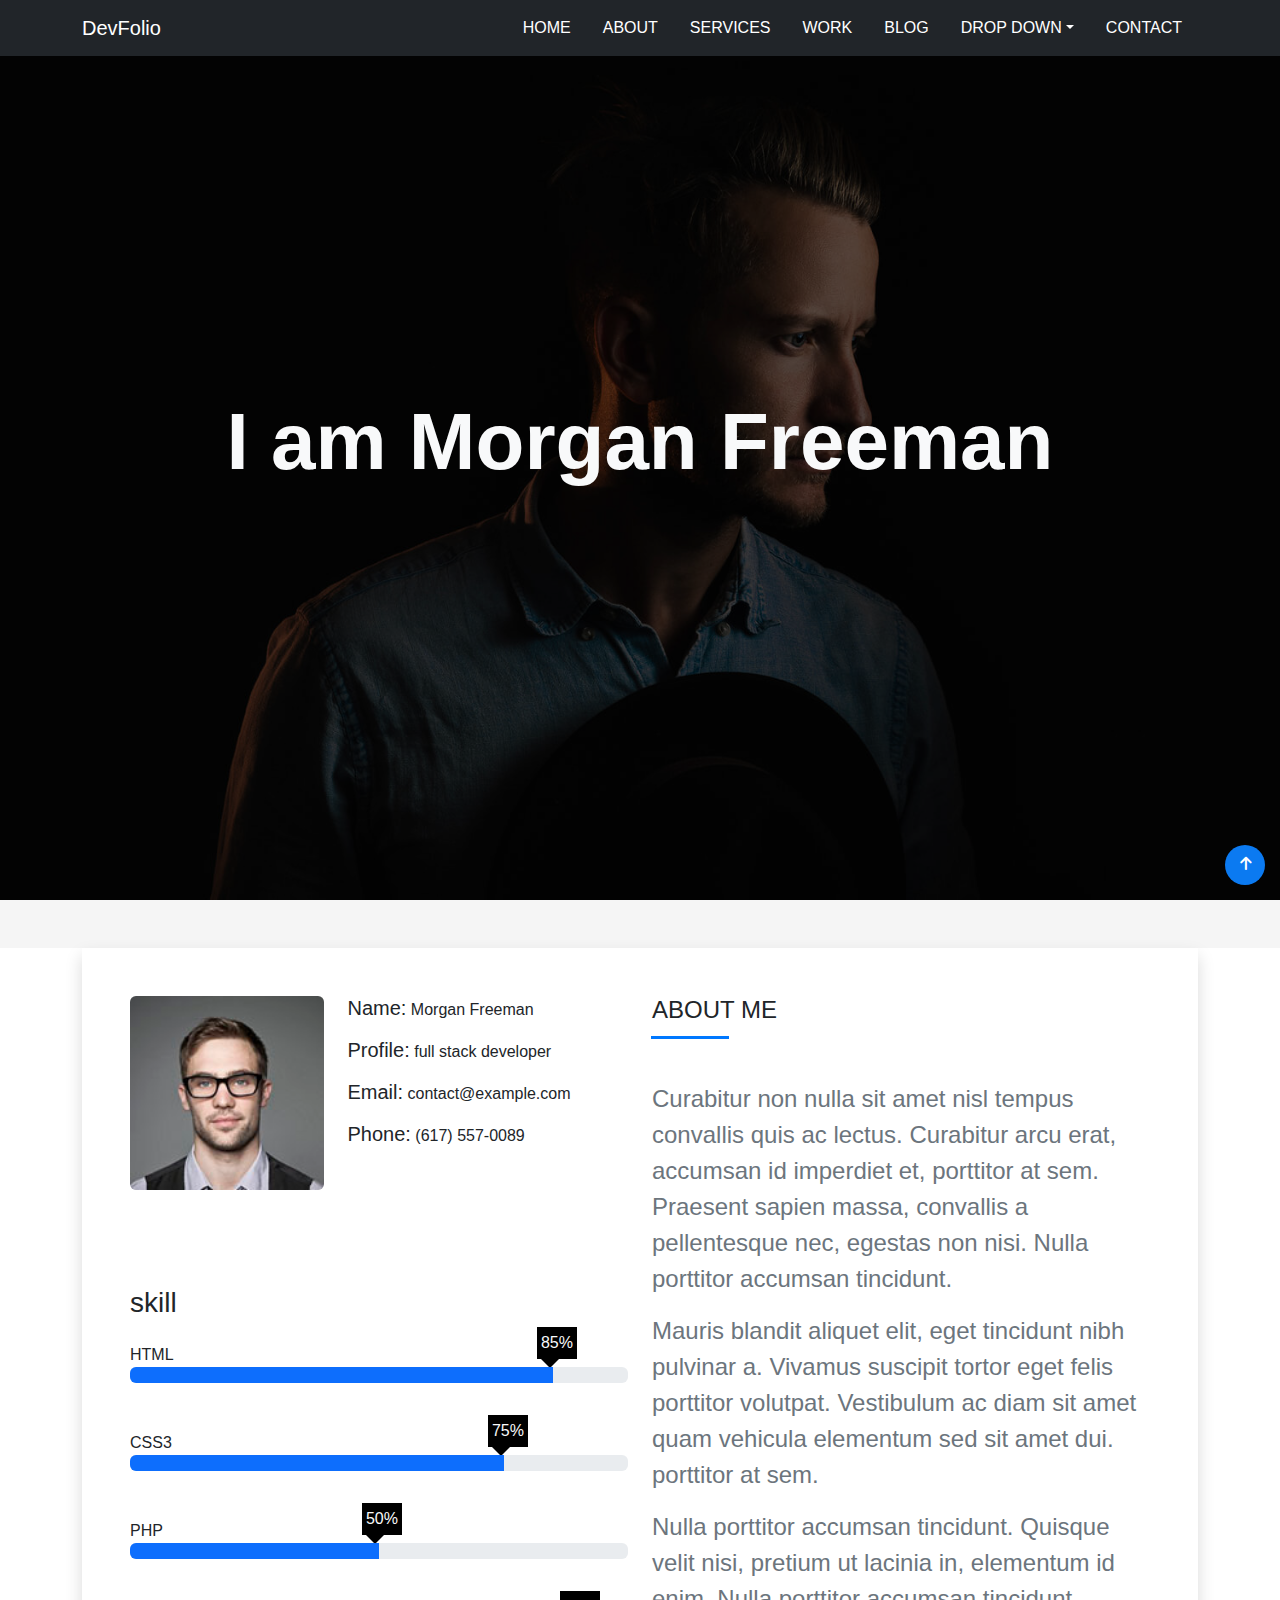
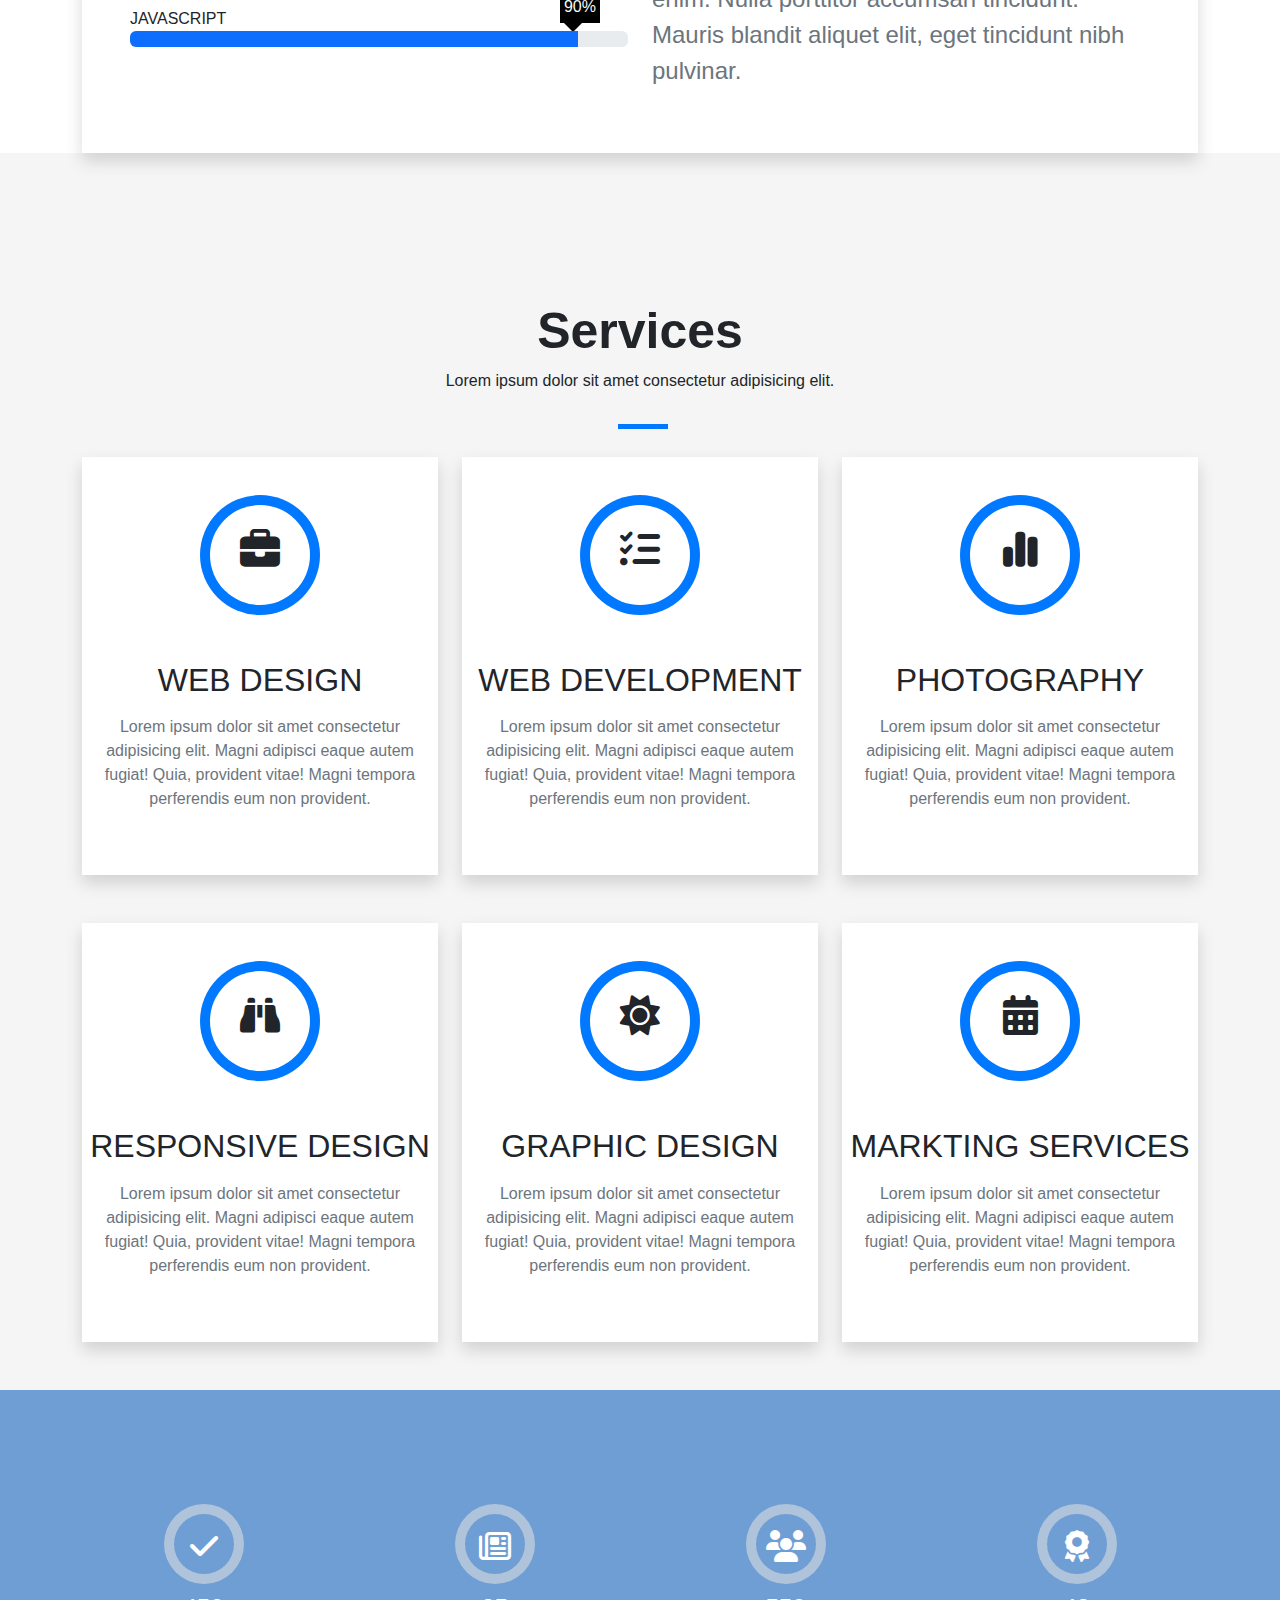
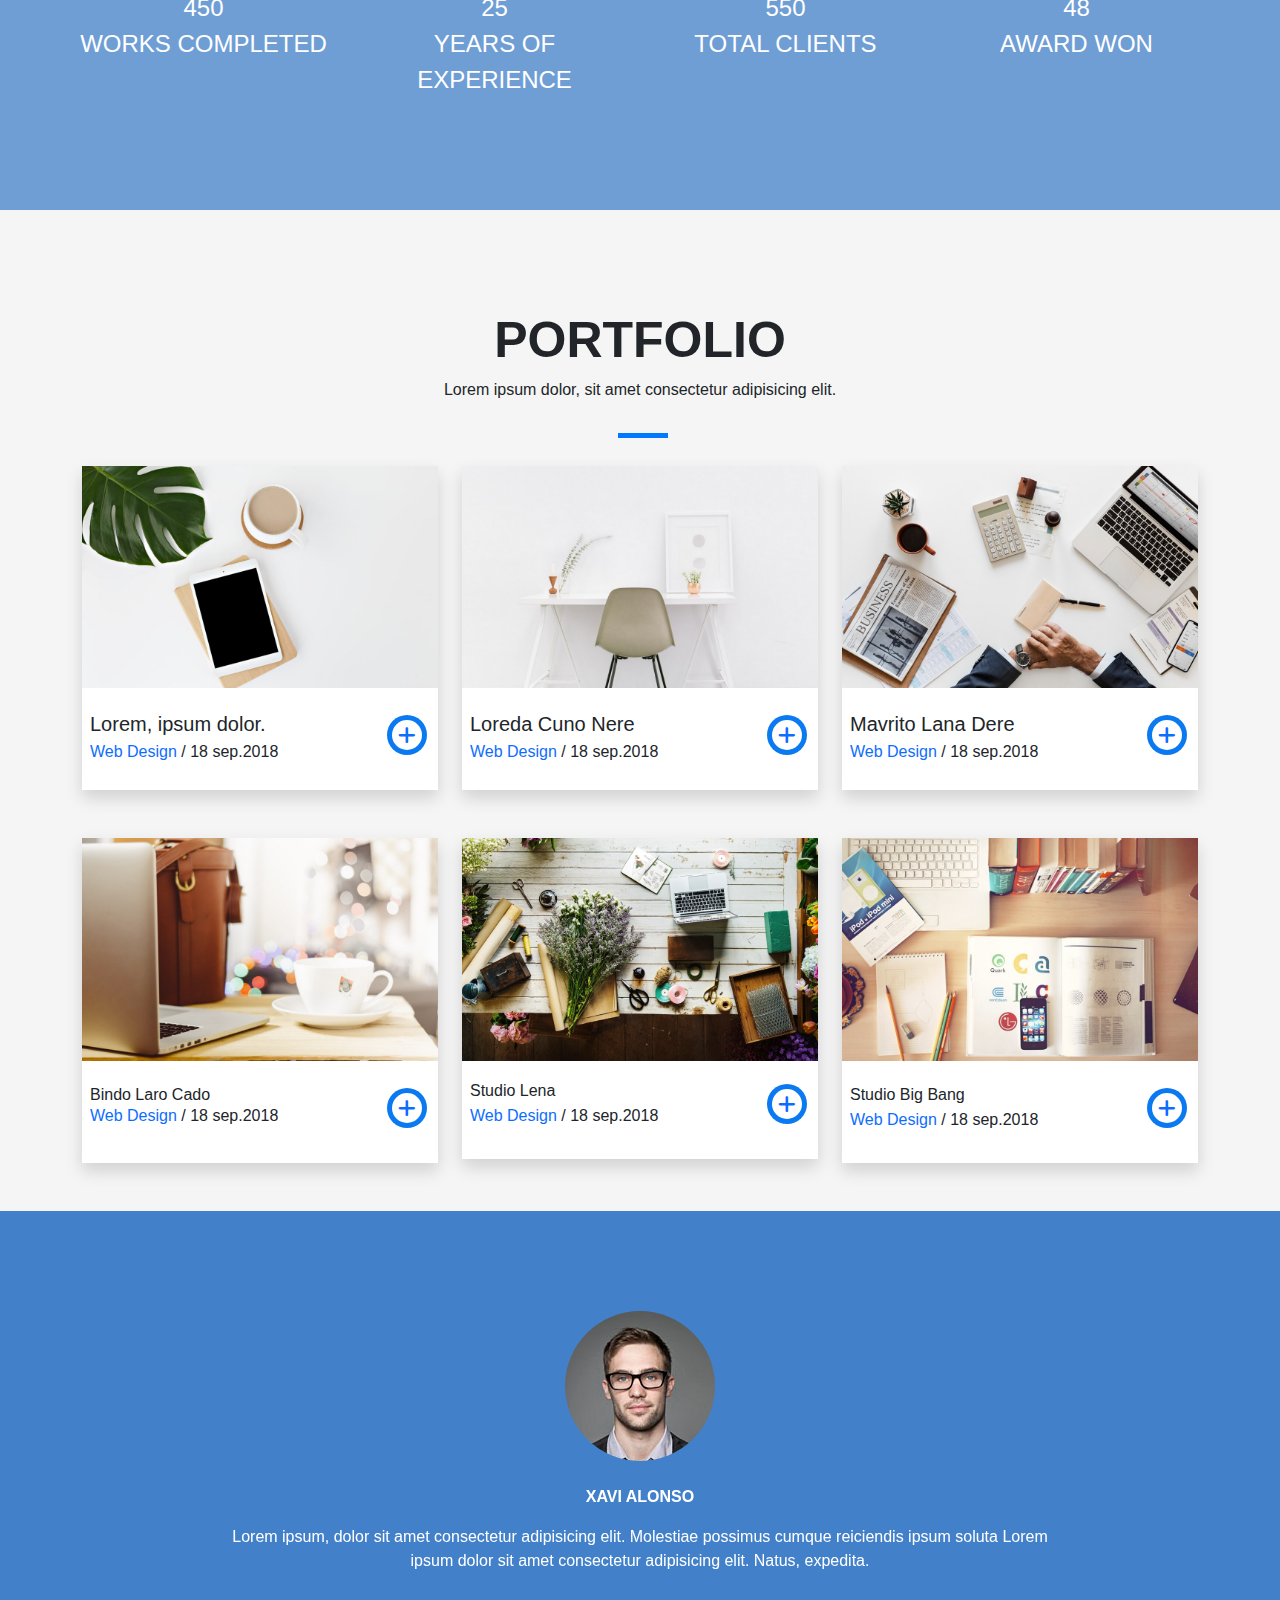
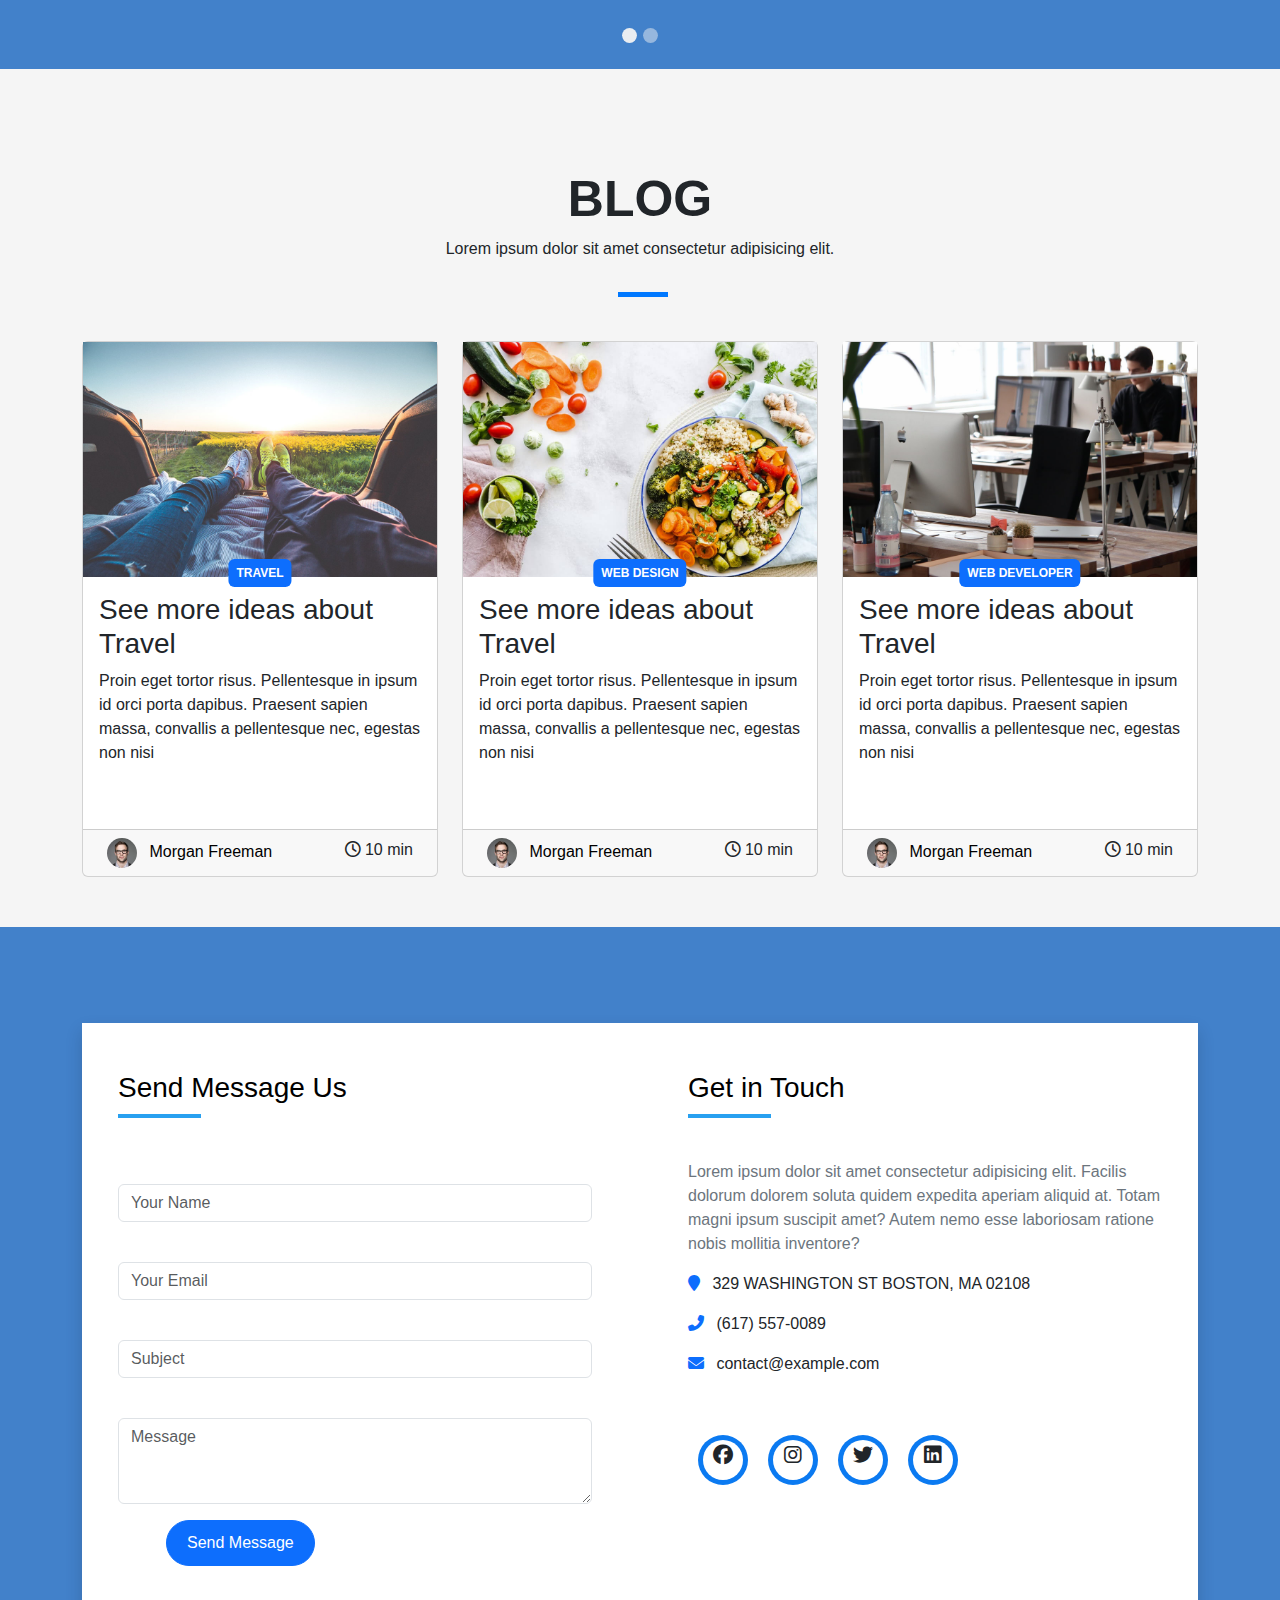
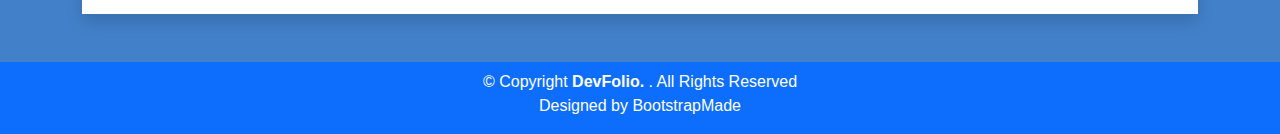
<file: index.html>
<!DOCTYPE html>
<html lang="en">
<head>
    <meta charset="UTF-8">
    <meta name="viewport" content="width=device-width, initial-scale=1.0">
    <link rel="icon" href="./images/about.jpg">
    <title>DevFolio Bootstrap</title>
    <link rel="stylesheet" href="css/normalize.css">
    <link rel="stylesheet" href="css/bootstrap.css">
    <link rel="stylesheet" href="css/all.min.css">
    <link rel="stylesheet" href="css/main.css">
</head>
<body data-bs-spy="scroll" data-bs-target=".navbar" data-bs-offset="50">   

  <nav class="navbar navbar-expand-lg navbar-dark bg-dark fixed-top ">
    <div class="container">
        <a class="navbar-brand" href="#">DevFolio</a>
        <a href="#icon" data-bs-toggle="collapse" class="navbar-toggler">
          <span class="navbar-toggler-icon"></span>
        </a>
        <div id="icon" class="collapse navbar-collapse">
          <ul class="navbar-nav ms-auto " >
            <li class="nav-item px-2"  >
              <a href="#" class="nav-link active " >HOME</a>
            </li>
            <li class="nav-item px-2">
              <a href="#about" class="nav-link" >ABOUT</a>
            </li>
            <li class="nav-item px-2">
              <a href="#services" class="nav-link" >SERVICES</a>
            </li>
            <li class="nav-item px-2">
              <a href="#portfolio" class="nav-link" >WORK</a>
            </li>
            <li class="nav-item px-2">
              <a href="#blog" class="nav-link" >BLOG</a>
            </li>
            <li class="nav-item dropdown px-2">
                <a  href="#drop"  class="nav-link dropdown-toggle" role="button" data-bs-toggle="dropdown" aria-expanded="false" >DROP DOWN</a>
                <ul class="dropdown-menu " id="drop"  >
                  
                    <li><a href="" class="dropdown-item">Drop Down 1</a></li>
                    <li><a href="" class="dropdown-item">Drop Down 2</a></li>
                    <li><a href="" class="dropdown-item">Drop Down 3</a></li>
                    <li><a href="" class="dropdown-item">Drop Down 4</a></li>
                    <li><a href="" class="dropdown-item">Drop Down 5</a></li>
                </ul>
            </li>
            <li class="nav-item px-2">
              <a href="#contact" class="nav-link" >CONTACT</a>
            </li>
          </ul>
        </div>
    </div>
  </nav>
  <header id="home" class="d-flex justify-content-center align-items-center text-center" >
    <div class="over-lay"></div>
   <div class="header-content text-center ">
    <h1 class="text-light display-1  fw-bold " >I am Morgan Freeman</h1>
    <p></p>
   </div>
  </header> 
  <section id="about" class="mt-5 bg-white">
    <div class="container">
      <div class="row">
        <div class="col-sm-12">
          <div class="shadow p-5">
            <div class="row">
              <div class="col-md-6">
                <div class="row">
                  <div class="col-sm-5  ">
                    <div class="about-img pb-5 ">
                      <img src="./images/about.jpg" class="w-100 rounded-2 "  alt="">
                    </div>
                  </div>
                  <div class="col-sm-7 ">
                    <div class="about-content w-100 ">
                      <div  class="pb-3"  >
                        <span class="h5">Name:</span>
                        <span class="h6">Morgan Freeman</span>
                      </div>
                      <div  class="pb-3">
                        <span class="h5">Profile:</span>
                        <span class="h6">full stack developer</span>
                      </div>
                      <div  class="pb-3">
                        <span class="h5">Email:</span>
                        <span class="h6">contact@example.com</span>
                      </div>
                      <div class="pb-3" >
                        <span class="h5">Phone:</span>
                        <span class="h6">(617) 557-0089</span>
                      </div>
                    </div>
                  </div>
                  <div class="skills mt-5 position-relative">
                    <p class="h3 pb-3" >skill</p>

                    <span>HTML</span>
                    <span class=" bar position-absolute p-1 translate-middle-y bg-black text-light" data-progress="85%" ></span>
                    <div class="progress mb-5" role="progressbar" aria-label="Basic example" aria-valuenow="25" aria-valuemin="0" aria-valuemax="100">
                      <div class="progress-bar  " style="width: 85%" >
                      </div>
                    </div>
                    <span>CSS3</span>
                    <span class=" bar-1 position-absolute p-1 translate-middle-y bg-black text-light" data-progress="75%" ></span>
                    <div class="progress  mb-5" role="progressbar" aria-label="Basic example" aria-valuenow="50" aria-valuemin="0" aria-valuemax="100">
                      <div class="progress-bar " style="width: 75%  " ></div>
                    </div>
                    <span>PHP</span>
                    <span class=" bar-2 position-absolute p-1 translate-middle-y bg-black text-light" data-progress="50%" ></span>
                    <div class="progress  mb-5" role="progressbar" aria-label="Basic example" aria-valuenow="75" aria-valuemin="0" aria-valuemax="100">
                      <div class="progress-bar" style="width: 50%" ></div>
                    </div>
                    <span>JAVASCRIPT</span>
                    <span class=" bar-3 position-absolute p-1 translate-middle-y bg-black text-light" data-progress="90%" ></span>
                    <div class="progress  mb-5" role="progressbar" aria-label="Basic example" aria-valuenow="100" aria-valuemin="0" aria-valuemax="100">
                      <div class="progress-bar" style="width: 90%" ></div>
                    </div>
                  </div>
                </div>
              </div>
              <div class="col-md-6">
                <div class="about-content">
                  <div class="about-me pb-5">
                    <h4 class="position-relative">ABOUT ME</h4>
                  </div>
                  <div class="text">
                    <p class="about-p fs-4 text-secondary">Curabitur non nulla sit amet nisl tempus convallis quis ac lectus. Curabitur arcu erat, accumsan id imperdiet et, porttitor at sem. Praesent sapien massa, convallis a pellentesque nec, egestas non nisi. Nulla porttitor accumsan tincidunt.</p>
                    <p class="about-p fs-4 text-secondary">Mauris blandit aliquet elit, eget tincidunt nibh pulvinar a. Vivamus suscipit tortor eget felis porttitor volutpat. Vestibulum ac diam sit amet quam vehicula elementum sed sit amet dui. porttitor at sem.</p>
                    <p class="about-p fs-4 text-secondary">Nulla porttitor accumsan tincidunt. Quisque velit nisi, pretium ut lacinia in, elementum id enim. Nulla porttitor accumsan tincidunt. Mauris blandit aliquet elit, eget tincidunt nibh pulvinar.</p>
                  </div>
                </div>
              </div>
            </div>
          </div>
        </div>
      </div>
    </div>
  </section> 
 <section id="services" class="pt-5">
  <div class="container">
    <div class="row">
      <div class="col-sm-12">
        <div class="main">
          <h1>Services</h1>
          <p>Lorem ipsum dolor sit amet consectetur adipisicing elit.</p>
        </div>
      </div>
    </div>
    <div class="row    rounded-3 ">
      <div class="col-md-4 rounded-3 mt-5 ">
        <div class="box-content pb-4 pt-5 bg-white shadow">
          <div class="box-icon text-center ">
            <span class="">
              <i class="fa fa-briefcase pt-4 "></i>
            </span>
          </div>
          <div class="box-text text-center pt-5">
            <h2 class="p-2">WEB DESIGN</h2>
            <p class="text-secondary pb-4 ps-3 pe-3">Lorem ipsum dolor sit amet consectetur adipisicing elit. Magni adipisci eaque autem fugiat! Quia, provident vitae! Magni tempora perferendis eum non provident.</p>
          </div>
        </div>
        
      </div>
      <div class="col-md-4  rounded-3 mt-5 ">
        <div class="box-content pb-4 pt-5 bg-white shadow">
          <div class="box-icon text-center ">
            <span class="">
              <i class="fa-solid fa-list-check pt-4"></i>
            </span>
          </div>
          <div class="box-text text-center pt-5">
            <h2 class="p-2">WEB DEVELOPMENT</h2>
            <p class="text-secondary pb-4 ps-3 pe-3">Lorem ipsum dolor sit amet consectetur adipisicing elit. Magni adipisci eaque autem fugiat! Quia, provident vitae! Magni tempora perferendis eum non provident.</p>
          </div>
        </div>
        
      </div>
      <div class="col-md-4  rounded-3 mt-5 ">
        <div class="box-content pb-4 pt-5 bg-white shadow">
          <div class="box-icon text-center ">
            <span class="">
              <i class="fa-solid fa-chart-simple pt-4"></i>
            </span>
          </div>
          <div class="box-text text-center pt-5">
            <h2 class="p-2">PHOTOGRAPHY</h2>
            <p class="text-secondary pb-4 ps-3 pe-3">Lorem ipsum dolor sit amet consectetur adipisicing elit. Magni adipisci eaque autem fugiat! Quia, provident vitae! Magni tempora perferendis eum non provident.</p>
          </div>
        </div>
        
      </div>
      <div class="col-md-4  rounded-3 mt-5 ">
        <div class="box-content pb-4 pt-5 bg-white shadow">
          <div class="box-icon text-center ">
            <span class="">
              <i class="fa-solid fa-binoculars pt-4"></i>
            </span>
          </div>
          <div class="box-text text-center pt-5 ">
            <h2 class="p-2">RESPONSIVE DESIGN</h2>
            <p class="text-secondary pb-4 ps-3 pe-3">Lorem ipsum dolor sit amet consectetur adipisicing elit. Magni adipisci eaque autem fugiat! Quia, provident vitae! Magni tempora perferendis eum non provident.</p>
          </div>
        </div>
        
      </div>
      <div class="col-md-4  rounded-3 mt-5 ">
        <div class="box-content pb-4 pt-5 bg-white shadow">
          <div class="box-icon text-center ">
            <span class="">
              <i class="fa-solid fa-sun pt-4"></i>
            </span>
          </div>
          <div class="box-text text-center pt-5 ">
            <h2 class="p-2">GRAPHIC DESIGN</h2>
            <p class="text-secondary pb-4 ps-3 pe-3">Lorem ipsum dolor sit amet consectetur adipisicing elit. Magni adipisci eaque autem fugiat! Quia, provident vitae! Magni tempora perferendis eum non provident.</p>
          </div>
        </div>
        
      </div>
      <div class="col-md-4  rounded-3 mt-5 ">
        <div class="box-content pb-4 pt-5 bg-white shadow">
          <div class="box-icon text-center ">
            <span class="">
              <i class="fa-solid fa-calendar-days pt-4"></i>
            </span>
          </div>
          <div class="box-text text-center pt-5 ">
            <h2 class="p-2">MARKTING SERVICES</h2>
            <p class="text-secondary pb-4 ps-3 pe-3">Lorem ipsum dolor sit amet consectetur adipisicing elit. Magni adipisci eaque autem fugiat! Quia, provident vitae! Magni tempora perferendis eum non provident.</p>
          </div>
        </div>
        
      </div>
    </div>
  </div>
 </section>
 <section id="counter" class="mt-5 d-flex align-items-center ">
  <div class="over-lay"></div>
  <div class="container  position-relative z-3">
    <div class="row  ">
      <div class="col-sm-3 col-lg-3 pt-4">
        <div class="counter-content  text-center ">
          <div class="icon">
            <span>
              <i class="fa-solid fa-check pt-3 text-white fs-2"></i>
            </span>
          </div>
          <div class="text text-white pt-3">
            <p class="m-0 fs-4">450</p>
            <span class="fs-4">WORKS COMPLETED</span>
          </div>
        </div>
      </div>
      <div class="col-sm-3 col-lg-3 pt-4">
        <div class="counter-content text-center ">
          <div class="icon">
            <span>
              <i class="fa-regular fa-newspaper pt-3 text-white fs-2"></i>
            </span>
          </div>
          <div class="text text-white pt-3">
            <p class="m-0 fs-4">25</p>
            <span class="fs-4">YEARS OF EXPERIENCE</span>
          </div>
        </div>
      </div>
      <div class="col-sm-3 col-lg-3 pt-4">
        <div class="counter-content text-center ">
          <div class="icon">
            <span>
              <i class="fa-solid fa-users pt-3 text-white fs-2"></i>
            </span>
          </div>
          <div class="text text-white pt-3">
            <p class="m-0 fs-4">550</p>
            <span class="fs-4">TOTAL CLIENTS</span>
          </div>
        </div>
      </div>
      <div class="col-sm-3 col-lg-3 pt-4">
        <div class="counter-content text-center ">
          <div class="icon">
            <span>
              <i class="fa fa-award pt-3 text-white fs-2"></i>
            </span>
          </div>
          <div class="text text-white pt-3 pb-5">
            <p class="m-0 fs-4">48</p>
            <span class="fs-4" >AWARD WON</span>
          </div>
        </div>
      </div>
    </div>
  </div>
 </section >
 <section id="portfolio ">
  <div class="container">
    <div class="row">
      <div class="com-sm-12">
        <div class="main">
          <h1>PORTFOLIO</h1>
          <p>Lorem ipsum dolor, sit amet consectetur adipisicing elit.</p>
        </div>
      </div>
    </div>
    <div class="row ">
      <div class="col-md-4 mt-5">
        <div class="portfolio-content scale bg-white shadow">
          <div class="img w-100 "><img src="./images/work-1.jpg" class="w-100" alt=""></div>
          <div class="text ps-2">
            <div class="row pt-2 pb-4">
              <div class="col-sm-8">
                <h2 class="pt-3 pb-1 m-0 fs-5">Lorem, ipsum dolor.</h2>
                <span class="text-primary">Web Design</span>
                <span>/ 18 sep.2018</span>
              </div>
              <div class="col-sm-4">
                <div class="icon  pt-4 pb-3 float-end pe-3 ">
                  <span class="plus">
                    <i class="fa-solid fa-plus text-primary text-primary"></i>
                  </span>
                </div>
              </div>
            </div>
          </div>
        </div>
      </div>
      <div class="col-md-4 mt-5">
        <div class="portfolio-content scale bg-white shadow">
          <div class="img w-100 "><img src="./images/work-2.jpg" class="w-100" alt=""></div>
          <div class="text ps-2">
            <div class="row pt-2 pb-4">
              <div class="col-sm-8">
                <h2 class="pt-3 pb-1 m-0 fs-5">Loreda Cuno Nere</h2>
                <span class="text-primary">Web Design</span>
                <span>/ 18 sep.2018</span>
              </div>
              <div class="col-sm-4">
                <div class="icon  pt-4 pb-3 float-end pe-3 ">
                  <span class="plus">
                    <i class="fa-solid fa-plus text-primary"></i>
                  </span>
                </div>
              </div>
            </div>
          </div>
        </div>
      </div>
      <div class="col-md-4 mt-5">
        <div class="portfolio-content scale bg-white shadow">
          <div class="img w-100 "><img src="./images/work-3.jpg" class="w-100" alt=""></div>
          <div class="text ps-2">
            <div class="row pt-2 pb-4">
              <div class="col-sm-8">
                <h2 class="pt-3 pb-1 m-0 fs-5">Mavrito Lana Dere</h2>
                <span class="text-primary">Web Design</span>
                <span>/ 18 sep.2018</span>
              </div>
              <div class="col-sm-4">
                <div class="icon  pt-4 pb-3 float-end pe-3 ">
                  <span class="plus"> 
                    <i class="fa-solid fa-plus text-primary"></i>
                  </span>
                </div>
              </div>
            </div>
          </div>
        </div>
      </div>
      <div class="col-md-4 mt-5">
        <div class="portfolio-content scale bg-white shadow">
          <div class="img w-100 "><img src="./images/work-4.jpg" class="w-100" alt=""></div>
          <div class="text ps-2">
            <div class="row pt-2 pb-4">
              <div class="col-sm-8">
                <h2 class="pt-3  m-0 fs-6">Bindo Laro Cado</h2>
                <span class="text-primary">Web Design</span>
                <span>/ 18 sep.2018</span>
              </div>
              <div class="col-sm-4">
                <div class="icon  pt-4 pb-3 float-end pe-3 ">
                  <span class="plus">
                    <i class="fa-solid fa-plus text-primary"></i>
                  </span>
                </div>
              </div>
            </div>
          </div>
        </div>
      </div>
      <div class="col-md-4 mt-5">
        <div class="portfolio-content scale bg-white shadow">
          <div class="img w-100 "><img src="./images/work-5.jpg" class="w-100" alt=""></div>
          <div class="text ps-2">
            <div class="row pt-1 pb-4">
              <div class="col-sm-8">
                <h2 class="pt-3 pb-1 m-0 fs-6">Studio Lena </h2>
                <span class="text-primary">Web Design</span>
                <span>/ 18 sep.2018</span>
              </div>
              <div class="col-sm-4">
                <div class="icon  pt-4 pb-3 float-end pe-3 ">
                  <span class="plus">
                    <i class="fa-solid fa-plus text-primary"></i>
                  </span>
                </div>
              </div>
            </div>
          </div>
        </div>
      </div>
      <div class="col-md-4 mt-5">
        <div class="portfolio-content scale bg-white shadow">
          <div class="img w-100 "><img src="./images/work-6.jpg" class="w-100" alt=""></div>
          <div class="text ps-2">
            <div class="row pt-2 pb-4">
              <div class="col-sm-8">
                <h2 class="pt-3 pb-1 m-0 fs-6">Studio Big Bang</h2>
                <span class="text-primary">Web Design</span>
                <span>/ 18 sep.2018</span>
              </div>
              <div class="col-sm-4">
                <div class="icon  pt-4 pb-3 float-end pe-3 ">
                  <span class="plus">
                    <i class="fa-solid fa-plus text-primary"></i>
                  </span>
                </div>
              </div>
            </div>
          </div>
        </div>
      </div>
    </div>
  </div>
 </section>
 <section class="Carousel mt-5">
  <div class="over-lay"></div>
  <div class="container position-relative">
    <div id="carouselExampleCaptions" class="carousel slide">
      <div class="carousel-indicators">
        <button type="button" data-bs-target="#carouselExampleCaptions" data-bs-slide-to="0" class="active" aria-current="true" aria-label="Slide 1"></button>
        <button type="button" data-bs-target="#carouselExampleCaptions" data-bs-slide-to="1" aria-label="Slide 2"></button>
      </div>
      <div class="carousel-inner">
        <div class="carousel-item active text-white">
          <div class="slide-img d-flex flex-column justify-content-center align-items-center ">
            <img src="./images/about.jpg" class=" rounded-circle d-block img-fluid" alt="...">
            <span class="mt-4 d-block fw-bold mb-3 text">XAVI ALONSO</span>
          </div>
          <div class="slide-text d-flex flex-column justify-content-center align-items-center">
            <p class="mb-5 text-center text w-75 fs-3 pb-5 ">
              Lorem ipsum, dolor sit amet consectetur adipisicing elit. Molestiae possimus cumque reiciendis ipsum soluta Lorem ipsum dolor sit amet consectetur adipisicing elit. Natus, expedita.
            </p>
          </div>
        
        </div>
        <div class="carousel-item  text-white">
          <div class="slide-img d-flex flex-column justify-content-center align-items-center ">
            <img src="./images/testimonial-4.jpeg" class=" rounded-circle d-block img-fluid" alt="...">
            <span class="mt-4 d-block fw-bold mb-3 name">MARTA SCORATE</span>
          </div>
          <div class="slide-text d-flex flex-column justify-content-center align-items-center">
            <p class="mb-5 text-center text w-75 fs-3 pb-5">
              Lorem ipsum, dolor sit amet consectetur adipisicing elit. Molestiae possimus cumque reiciendis ipsum soluta Lorem ipsum, dolor sit amet consectetur adipisicing elit. Qui, deleniti.
            </p>
          </div>
        
        </div>
      </div>
    </div>
  </div>
 </section> 
 <section id="blog">
  <div class="container">
    <div class="row ">
      <div class="col-sm-12">
        <div class="row">
          <div class="col-sm-12">
            <div class="main">
              <h1>BLOG</h1>
              <p>Lorem ipsum dolor sit amet consectetur adipisicing elit.</p>
            </div>
          </div>
        </div>
        <div class="row">
          <div class="col-md-4">
            <div class="card "> 
              <div class="card-img">
                <img src="./images/post-1.jpg" class="img-fluid" alt="">
              </div>
              <div class="card-body position-relative">
                <div class="badge bg-primary ">TRAVEL</div>
                <h3 class="card-title">See more ideas about Travel </h3>
                <p class="card-text pb-5 ">Proin eget tortor risus. Pellentesque in ipsum id orci porta dapibus. Praesent sapien massa, convallis a pellentesque nec, egestas non nisi</p>
              </div>
              <div class="card-footer d-flex justify-content-between ">
               <div class="left ps-2">
                 <img src="./images/about.jpg" class="img-fluid" alt="">
                 <a href="" class="ps-2"> Morgan Freeman</a>
               </div>
               <div class="right pe-2">
                <i class="fa-regular fa-clock"></i>
                <span>10 min</span>
               </div>
                
              </div>
            </div>
          </div>
          <div class="col-md-4">
            <div class="card "> 
              <div class="card-img">
                <img src="./images/post-2.jpg" class="img-fluid" alt="">
              </div>
              <div class="card-body position-relative">
                <div class="badge bg-primary ">WEB DESIGN</div>
                <h3 class="card-title">See more ideas about Travel </h3>
                <p class="card-text pb-5 ">Proin eget tortor risus. Pellentesque in ipsum id orci porta dapibus. Praesent sapien massa, convallis a pellentesque nec, egestas non nisi</p>
              </div>
              <div class="card-footer d-flex justify-content-between ">
               <div class="left ps-2">
                 <img src="./images/about.jpg" class="img-fluid" alt="">
                 <a href="" class="ps-2"> Morgan Freeman</a>
               </div>
               <div class="right pe-2">
                <i class="fa-regular fa-clock"></i>
                <span>10 min</span>
               </div>
                
              </div>
            </div>
          </div>
          <div class="col-md-4">
            <div class="card "> 
              <div class="card-img">
                <img src="./images/post-3.jpg" class="img-fluid" alt="">
              </div>
              <div class="card-body position-relative">
                <div class="badge bg-primary ">WEB DEVELOPER</div>
                <h3 class="card-title">See more ideas about Travel </h3>
                <p class="card-text pb-5 ">Proin eget tortor risus. Pellentesque in ipsum id orci porta dapibus. Praesent sapien massa, convallis a pellentesque nec, egestas non nisi</p>
              </div>
              <div class="card-footer d-flex justify-content-between ">
               <div class="left ps-2">
                 <img src="./images/about.jpg" class="img-fluid" alt="">
                 <a href="" class="ps-2"> Morgan Freeman</a>
               </div>
               <div class="right pe-2">
                <i class="fa-regular fa-clock"></i>
                <span>10 min</span>
               </div>
                
              </div>
            </div>
          </div>
          
        </div>
      </div>
    </div>
  </div>
 </section> 
 <section id="contact">
  <div class="over-lay"></div>
  <div class="container pt-5 pb-5">
    <div class="row mt-5">
      <div class="col-sm-12">
        <div class="contact-content">
          <div class="content shadow bg-white">
            <div class="row">
              <div class="col-md-6 p-5 ">
                <div class="header">
                  <h5 class="fs-3 text-black">Send Message Us</h5>
              </div>
              <div class="form-content pt-5">
                <div class="mb-3">
                  <label for="exampleFormControlInput1" class="form-label"></label>
                  <input type="email" class="form-control" id="exampleFormControlInput1" placeholder="Your Name">
                </div>
                <div class="mb-3">
                  <label for="exampleFormControlInput1" class="form-label"></label>
                  <input type="email" class="form-control" id="exampleFormControlInput1" placeholder="Your Email">
                </div>
                <div class="mb-3">
                  <label for="exampleFormControlInput1" class="form-label"></label>
                  <input type="email" class="form-control" id="exampleFormControlInput1" placeholder="Subject">
                </div>
                <div class="mb-3">
                  <label for="exampleFormControlTextarea1" class="form-label"></label>
                  <textarea class="form-control" id="exampleFormControlTextarea1" rows="3" placeholder="Message"></textarea>
                </div>
              
                <div class="btn btn-primary form-btn pt-5">Send Message</div>
              </div>
            </div>
            <div class="col-md-6 p-5 ">
              <div class="header">
                <h5 class="fs-3 text-black">Get in Touch</h5>
            </div>
            <div class="get-content">
              <p class=" pt-5  text-secondary">
                Lorem ipsum dolor sit amet consectetur adipisicing elit. Facilis dolorum dolorem soluta quidem expedita aperiam aliquid at. Totam magni ipsum suscipit amet? Autem nemo esse laboriosam ratione nobis mollitia inventore?
              </p>
              <div class="icon pb-3">
                <i class="fa fa-location-pin text-primary pe-2"></i>
                <span> 329 WASHINGTON ST BOSTON, MA 02108</span>
              </div>
              <div class="icon pb-3">
                <i class="fa fa-phone-alt text-primary pe-2"></i>
                <span>  (617) 557-0089</span>
              </div>
                <div class="icon pb-3">
                  <i class="fa fa-envelope text-primary pe-2 "></i>
                  <span>  contact@example.com</span>
                </div>
                <div class="icon-1 pt-5 d-flex  ">
                  <span class="">
                    <i class="fa-brands fa-facebook "></i>
                  </span>
                  <span>
                    <i class="fa-brands fa-instagram "></i>
                  </span>
                  <span>
                    <i class="fa-brands fa-twitter  "></i>
                  </span>
                  <span>
                    <i class="fa-brands fa-linkedin  "></i>
                  </span>
                </div>
              </div>

              </div>
              
              
              
            </div>
            </div>

            </div>
          </div>
        </div>
      </div>
</section> 
<section id="footer" class="bg-primary">
  <div class="container">
    <div class="row ">
      <div class="col-sm-12">
        <div class="foot-content text-center text-white">
          <p class="pt-2 mb-0">© Copyright <strong>DevFolio. </strong> . All Rights Reserved</p>
          <p class="pt-0">Designed by BootstrapMade </p>
        </div>
      </div>
    </div>
  </div>
</section>
<div class="arrow">
  <a href="#home" class=""><i class="fa-solid fa-arrow-up"></i></a>
</div>
    <script src="js/popper.min.js"></script>
    <script src="js/jquery-3.7.1.js"></script>
    <script src="js/bootstrap.js"></script>
    <script src="https://cdn.jsdelivr.net/npm/@popperjs/core@2.11.8/dist/umd/popper.min.js" integrity="sha384-I7E8VVD/ismYTF4hNIPjVp/Zjvgyol6VFvRkX/vR+Vc4jQkC+hVqc2pM8ODewa9r" crossorigin="anonymous"></script>
<script src="https://cdn.jsdelivr.net/npm/bootstrap@5.3.3/dist/js/bootstrap.min.js" integrity="sha384-0pUGZvbkm6XF6gxjEnlmuGrJXVbNuzT9qBBavbLwCsOGabYfZo0T0to5eqruptLy" crossorigin="anonymous"></script>
</body>
</html>
</file>
<file: css/main.css>
*{
    box-sizing: border-box;
    padding: 0;
    margin: 0;
}
body{
    background-color: #F5F5F5;
    font-family: 'Segoe UI', Tahoma, Geneva, Verdana, sans-serif;
}
/* Start com */
.main{
    text-align: center;
    padding-top: 100px;
    position: relative;
}
.main h1{
    font-size: 50px;
    font-weight: bold;
}
.main::after{
    content: "";
    position: absolute;
    bottom: -36px;
    left: 40%;
    width: 50px;
    height: 5px;
    background-color: #0078FF;
}
@media (min-width:576px){
    .main::after{
        content: "";
        position: absolute;
        bottom: -36px;
        left: 45%;
        width: 50px;
        height: 5px;
        background-color: #0078FF;
    }
}
@media (min-width:768px){
    .main::after{
        content: "";
        position: absolute;
        bottom: -36px;
        left: 46%;
        width: 50px;
        height: 5px;
        background-color: #0078FF;
    }
}
@media (min-width:1200px){
    .main::after{
        content: "";
        position: absolute;
        bottom: -36px;
        left: 48%;
        width: 50px;
        height: 5px;
        background-color: #0078FF;
    }
}

ul{
    list-style: none;
}
a{
    text-decoration: none;

}
/* End com */
/* Start nav */
.navbar.active::after{
    content: "";
    width: 60%;
    height: 2px;
    background-color: white;
    position: absolute;
    left: 15px;
}
.navbar-nav .nav-item .nav-link{
    color: white;
}
@media (min-width:992px){
    .navbar-nav .nav-item{
        position: relative;
    }
    .navbar-nav .nav-item::after{
        content: "";
        width: 0%;
        height: 2px;
        background-color: white;
        position: absolute;
        left: 15px;
    
    }
    .navbar-nav .nav-item:hover::after{
        width: 60%;
        transition: 0.8s;
    }
}
@media (min-width:1200px){}
/* End nav */

/* Start header */
header{
    background-image: url(../images/landing.jpg);
    background-size: cover;
    height: 100vh;
    background-position: center;
    background-attachment: fixed;
}
header .over-lay{
    position: absolute;
    width: 100%;
    height: 100%;
    left: 0;
    background-color: rgba(0, 0, 0, 0.6);
}
.header-content{
    z-index: 3;
}
.header-content p{
    position: relative;
   
} 
.header-content p::after{
    content: "";
    position: absolute;
    animation: typing 5s infinite;
    padding-left: 10px;
    color: white;
    font-size: 29px;
    left: 6rem;
    top: 1rem;
}
@keyframes typing {
    0% {
        content: "Designer |";
    }
    
    3% {
        content: "Designe |";
    }
    6% {
        content: "Design |";
    }
    9% {
        content: "Desig |";
    }
    12% {
        content: "Desi |";
    }
    15% {
        content: "Des |";
    }
    18% {
        content: "De |";
    }
    21% {
        content: "D |";
    }
    24% {
        content: " |";
    }
    27% {
        content: "D |";
    }
    30% {
        content: "De |";
    }
    33% {
        content: "Dev |";
    }
    34% {
        content: "Deve |";
    }
    37% {
        content: "Devel |";
    }
    40% {
        content: "Develo |";
    }
    43% {
        content: "Develop |";
    }
    46% {
        content: "Develope |";
    }
    49% {
        content: "Developer |";
    }
    52% {
        content: "Develope |";
    }
    55% {
        content: "Develop |";
    }
    58% {
        content: "Develo |";
    }
    61% {
        content: "Devel |";
    }
    64% {
        content: "Deve |";
    }
    67% {
        content: "Dev |";
    }
    70% {
        content: "De |";
    }
    73% {
        content: "D |";
    }
    76% {
        content: " |";
    }
    79% {
        content: "D |";
    }
    82% {
        content: "De |";
    }
    85% {
        content: "Des |";
    }
    88% {
        content: "Desi |";
    }
    91% {
        content: "Desig |";
    }
    94% {
        content: "Design |";
    }
    97% {
        content: "Designe |";
    }
    99% {
        content: "Designer |";
    }
}
@media(min-width:576px){
    .header-content p::after{
        content: "";
        position: absolute;
        animation: typing 5s infinite;
        padding-left: 10px;
        color: white;
        font-size: 29px;
        left: 12rem;
        top: 1rem;
    }
}
@media(min-width:768px){
    .header-content{
        width: 50%;
    }
    .header-content p::after{
        content: "";
        position: absolute;
        animation: typing 5s infinite;
        padding-left: 10px;
        color: white;
        font-size: 29px;
        left: 7rem;
        top: 1rem;
    }
}
@media(min-width:992px){
    .header-content p::after{
        content: "";
        position: absolute;
        animation: typing 4s infinite;
        padding-left: 10px;
        color: white;
        font-size: 40px;
        left: 25rem;
        top: 2rem;
    }
    .header-content{
        width: 100%;
    }
}
@media(min-width:1200px){
    .header-content p::after{
        content: "";
        position: absolute;
        animation: typing 4s infinite;
        padding-left: 10px;
        color: white;
        font-size: 40px;
        left: 33rem;
        top: 1rem;
    }
}
/* End header */
/* Start About */
#about .progress-bar{
    position: relative;
    
}
.skills .bar{
        position: absolute;
        right: 23px;
}
.skills .bar::before{
    content: attr(data-progress);
    
}
.skills .bar::after{
    content: "";
    position: absolute;
    bottom: -19px;
    left: 3px;
    width: 10px;
    height: 10px;
    border: 10px solid;
    border-color: black transparent transparent transparent;
}

.skills .bar-1{
        position: absolute;
        right: 45px;
}
.skills .bar-1::before{
    content: attr(data-progress);
    
}
.skills .bar-1::after{
    content: "";
    position: absolute;
    bottom: -19px;
    left: 3px;
    width: 10px;
    height: 10px;
    border: 10px solid;
    border-color: black transparent transparent transparent;
}
.skills .bar-2{
        position: absolute;
        right: 104px;
}
.skills .bar-2::before{
    content: attr(data-progress);
    
}
.skills .bar-2::after{
    content: "";
    position: absolute;
    bottom: -19px;
    left: 3px;
    width: 10px;
    height: 10px;
    border: 10px solid;
    border-color: black transparent transparent transparent;
}
.skills .bar-3{
        position: absolute;
        right: 12px;
}
.skills .bar-3::before{
    content: attr(data-progress);
    
}
.skills .bar-3::after{
    content: "";
    position: absolute;
    bottom: -19px;
    left: 3px;
    width: 10px;
    height: 10px;
    border: 10px solid;
    border-color: black transparent transparent transparent;
}

#about .about-content .about-me h4::after{
    content: "";
    position: absolute;
    bottom: -14px;
    left: -1px;
    width: 78px;
    height: 3px;
    background-color: #0078FF;
}
@media (min-width:450px){
    .skills .bar{
        position: absolute;
        right: 38px;
}
.skills .bar-1{
    position: absolute;
    right: 71px;
}
.skills .bar-2{
    position: absolute;
    right: 154px;
}
.skills .bar-3{
    position: absolute;
    right: 31px;
}
}
@media (min-width:576px){
    .skills .bar{
        position: absolute;
        right: 50px;
}
.skills .bar-1{
    position: absolute;
    right: 94px;
}
.skills .bar-2{
    position: absolute;
    right: 198px;
}
.skills .bar-3{
    position: absolute;
    right: 31px;
}

}

@media (min-width:768px){
    .skills .bar{
        position: absolute;
        right: 32px;
}
.skills .bar-1{
    position: absolute;
    right: 62px;
}
.skills .bar-2{
    position: absolute;
    right: 133px;
}
.skills .bar-3{
    position: absolute;
    right: 20px;
}
}
@media (min-width:992px){
    .skills .bar{
        position: absolute;
        right: 50px;
}
.skills .bar-1{
    position: absolute;
    right: 90px;
}
.skills .bar-2{
    position: absolute;
    right: 194px;
}
.skills .bar-3{
    position: absolute;
    right: 31px;
}
}
@media (min-width:1200px){
    .skills .bar{
        position: absolute;
        right: 63px;
}
.skills .bar-1{
    position: absolute;
    right: 112px;
}
.skills .bar-2{
    position: absolute;
    right: 238px;
}
.skills .bar-3{
    position: absolute;
    right: 40px;
}
}
/* End About */
/* Start services */
#services .box-content .box-icon span{
    display: block;
    width: 100px;
    height: 100px;
    border-radius: 50%;
    margin: 0 auto;
    background-color: rgb(255, 255, 255);
    box-shadow: 0 0 0 10px #0078FF;
}
#services .box-content:hover span{
    box-shadow: 0 0 0 10px #abc0da;
    background-color: #0078FF;
    transition:  0.8s ;
}
#services .box-content .box-icon span i{
    font-size: 40px;
}
#services .box-content:hover span i{
    color: white;
    transition: 0.8s;
    
}

/* End  services */
/* Start counter */
#counter{
    background-image: url(../images/counters-bg.jpg);
    background-size: cover;
    background-attachment: fixed;
    position: relative;
}
#counter .container{
    padding: 100px 0;
}
#counter .over-lay{
    position: absolute;
    width: 100%;
    height: 100%;
    left: 0;
    opacity: 0.6;
    background-color: rgba(21,100,191);
    padding: 0;
}

#portfolio .portfolio-content .icon {
    width: 60px;
    height: 60px;
    border-radius: 50%;
    margin: 0 auto;
    box-shadow: 0 0 0 10px #7dafe9;
}
#counter .counter-content .icon span{
    display: block;
    width: 60px;
    height: 60px;
    border-radius: 50%;
    margin: 0 auto;
    box-shadow: 0 0 0 10px #afc4db;
}

/* End counter */
/* Start Portfolio*/
.scale:hover{
    overflow: hidden;
    
    img{
        scale: 1.1;
        transition: 0.9s;
    }
}

.plus{
    display: block;
    width: 30px;
    height: 30px;
    border-radius: 50%;
    margin: 0 auto;
    box-shadow: 0 0 0 5px #0b7af1;
}

.plus i{
    font-size: 20px;
    padding: 5px 5px 5px 6px;
}
@media(min-width:768px){
    
}
/* End Portfolio*/
/* Start carousel*/
.Carousel{
    background-image: url(../images/overlay-bg.jpg);
    background-size: cover;
    position: relative;
    background-attachment: fixed;
}
.Carousel .over-lay{
    position: absolute;
    width: 100%;
    height: 100%;
    left: 0;
    opacity: 0.8;
    background-color: rgba(21,100,191);
}
.slide-img{
    margin-top: 100px;
}
.slide-img 
.slide-text .text{
    margin-bottom: 20px;
}
.slide-text .text{
    font-size: 1rem !important;
}



button{
    width: 15px !important;
    height: 15px !important;
    border-radius: 50%;
     
    background-color: #eaedf1 !important;
}

@media(min-width:992){

    .slide-text .text{
        width: 20% !important;
    }
}
/* end carousel*/

/* Start Blog*/
#blog{
    position: relative;
}
#blog .badge{
    position: absolute;
    top: -18px;
    left: 50%;
    transform: translateX(-50%);
    padding: 8px;

}
.card-title:hover{
    color: rgb(40, 160, 240);
    transition: 0.8s;
}
.card{
    margin-top: 4rem;
}
.card-footer img{
    width: 30px;
    border-radius: 50%;
}
.card-footer a{
    color: black;
}
.card-footer a:hover{
    color: rgb(40, 160, 240);
    transition: 0.8s;
}
/* End Blog*/
/* Start Contact*/
#contact {
    margin-top: 50px;
    background-image: url(../images/overlay-bg.jpg);
    background-size: cover;
    background-attachment: fixed;
    position: relative;

}
#contact .over-lay{
    position: absolute;
    width: 100%;
    height: 100%;
    left: 0;
    opacity: 0.8;
    background-color: rgba(21,100,191);
}
#contact .container{
    position: relative;
    z-index: 33;
}
.header h5{
    position: relative;
}
.header h5::after{
    content: "";
    position: absolute;
    width: 83px;
    height: 4px;
    bottom: -14px;
    left: 0;
    background-color: rgb(40, 160, 240);
}
.form-btn{
padding: 10px 20px !important;
border-radius: 100vh 100vh 100vh 100vh;
margin-left: 3rem;
 
}
.icon-1{
    font-size: 20px;
    text-align: center;
}
.icon-1 span{
    display: block;
    width: 40px;
    height: 40px;
    border-radius: 50%;
    margin: 0 auto;
    box-shadow: 0 0 0 5px #0b7af1;
}
.icon-1 span:hover{
    background-color: #0b7af1;
    transition: 0.8s;
}
.icon-1 span:hover i{
    color: white;
    transition: 0.8s;
}
@media(min-width:576px){
    .icon-1{
        font-size: 20px;
        text-align: center;
        width: 280px;
    }
}
@media(min-width:992px){
    .icon-1{
        font-size: 20px;
        text-align: center;
        width: 280px;
    }
}
/* Start Footer */

/* End Footer */

.arrow{
    position: fixed;
    right: 15px;
    bottom: 15px;
    text-align: center;
    
}
.arrow a i{
    color: white;
    font-size: 15px;
    background-color: #0b7af1;
    border-radius: 50%;
    width: 40px;
    height: 40px;
    padding-top: 11px;
}


/* End Contact*/
</file>
